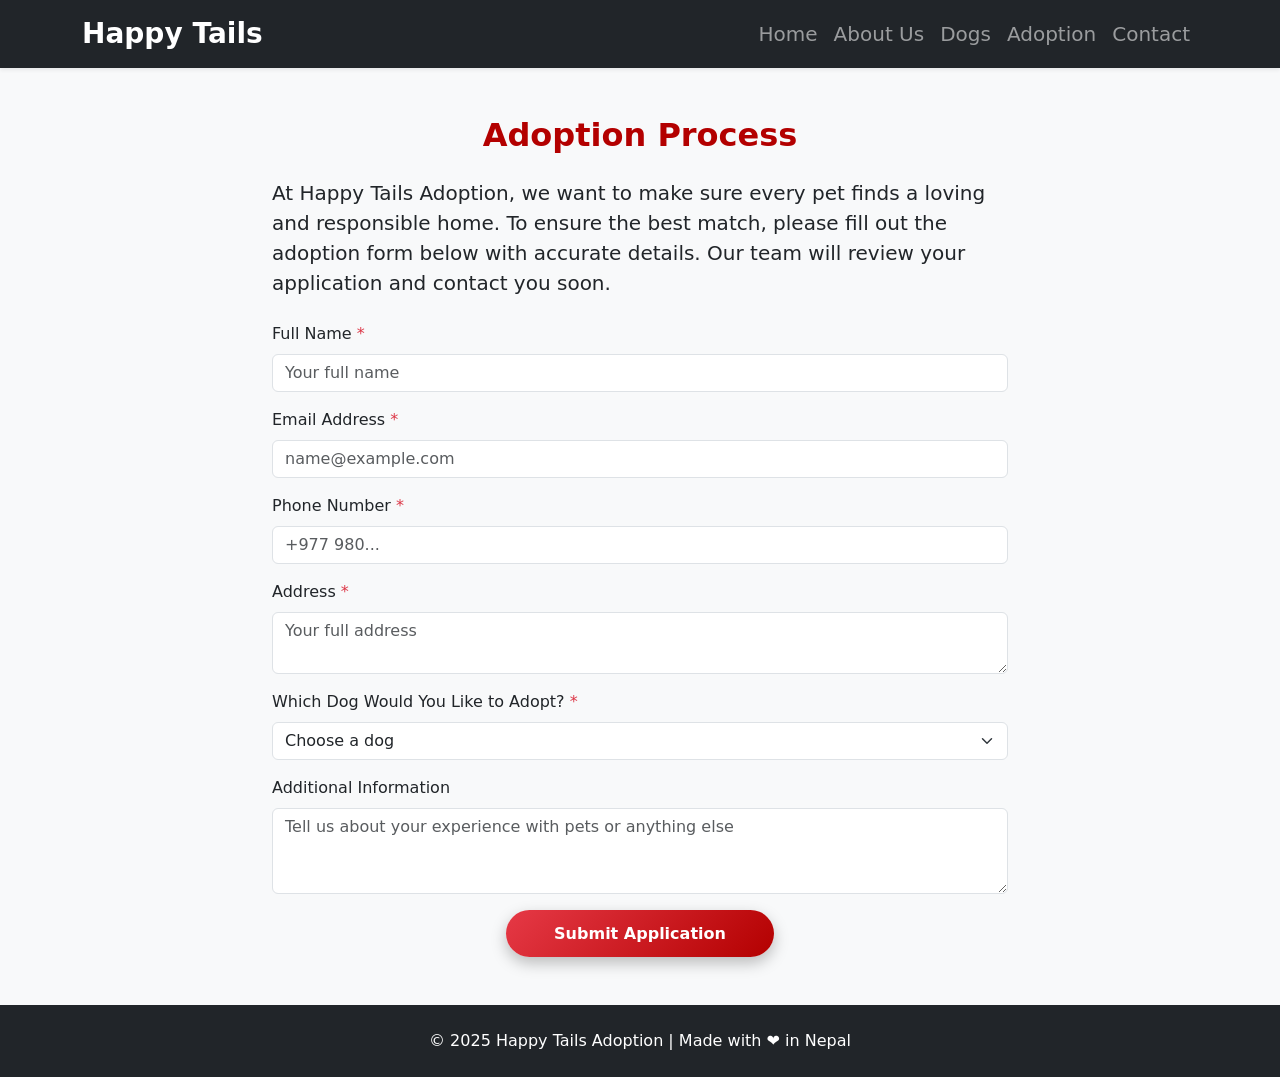
<file: adoption.html>
<!DOCTYPE html>
<html lang="en">
<head>
  <meta charset="UTF-8" />
  <meta name="viewport" content="width=device-width, initial-scale=1" />
  <title>Adoption Process - Happy Tails Adoption</title>
  <link href="https://cdn.jsdelivr.net/npm/bootstrap@5.3.0/dist/css/bootstrap.min.css" rel="stylesheet" />
  <style>
    body {
      background-color: #f8f9fa;
    }
    .btn-primary {
      background: linear-gradient(135deg, #e63946, #b30000);
      border: none;
      border-radius: 30px;
      padding: 0.7rem 2rem;
      font-weight: 700;
      box-shadow: 0 6px 15px rgba(0,0,0,0.25);
      transition: background 0.3s ease, transform 0.25s ease;
    }
    .btn-primary:hover {
      background: linear-gradient(135deg, #b30000, #800000);
      transform: scale(1.05);
    }
    .form-control:focus {
      box-shadow: none;
      border-color: #b30000;
    }
    h2 {
      color: #b30000;
      font-weight: 700;
    }
    footer {
      background-color: #212529;
      color: #fff;
    }
  </style>
</head>
<body>

<!-- Navbar -->
<nav class="navbar navbar-expand-lg navbar-dark bg-dark shadow-sm">
  <div class="container">
    <a class="navbar-brand fw-bold fs-3" href="index.html">Happy Tails</a>
    <button class="navbar-toggler" type="button" data-bs-toggle="collapse" data-bs-target="#navbarNav" 
      aria-controls="navbarNav" aria-expanded="false" aria-label="Toggle navigation">
      <span class="navbar-toggler-icon"></span>
    </button>
    
    <div class="collapse navbar-collapse justify-content-end" id="navbarNav">
      <ul class="navbar-nav fs-5">
        <li class="nav-item"><a class="nav-link" href="index.html">Home</a></li>
        <li class="nav-item"><a class="nav-link" href="about.html">About Us</a></li>
        <li class="nav-item"><a class="nav-link" href="dogs.html">Dogs</a></li>
        <li class="nav-item active"><a class="nav-link" href="adoption.html">Adoption</a></li>
        <li class="nav-item"><a class="nav-link" href="contact.html">Contact</a></li>
      </ul>
    </div>
  </div>
</nav>

<!-- Main Content -->
<main class="container my-5">
  <h2 class="mb-4 text-center">Adoption Process</h2>

  <div class="row justify-content-center">
    <div class="col-lg-8">

      <p class="lead mb-4">
        At Happy Tails Adoption, we want to make sure every pet finds a loving and responsible home.  
        To ensure the best match, please fill out the adoption form below with accurate details.  
        Our team will review your application and contact you soon.
      </p>

      <!-- Success Message -->
      <div id="successMessage" class="alert alert-success d-none" role="alert">
        🎉 Your application has been successfully submitted! We will contact you soon.
      </div>

      <form id="adoptionForm">
        <div class="mb-3">
          <label for="fullName" class="form-label">Full Name <span class="text-danger">*</span></label>
          <input type="text" class="form-control" id="fullName" placeholder="Your full name" required />
        </div>

        <div class="mb-3">
          <label for="emailAddress" class="form-label">Email Address <span class="text-danger">*</span></label>
          <input type="email" class="form-control" id="emailAddress" placeholder="name@example.com" required />
        </div>

        <div class="mb-3">
          <label for="phoneNumber" class="form-label">Phone Number <span class="text-danger">*</span></label>
          <input type="tel" class="form-control" id="phoneNumber" placeholder="+977 980..." required />
        </div>

        <div class="mb-3">
          <label for="address" class="form-label">Address <span class="text-danger">*</span></label>
          <textarea class="form-control" id="address" rows="2" placeholder="Your full address" required></textarea>
        </div>

        <div class="mb-3">
          <label for="dogChoice" class="form-label">Which Dog Would You Like to Adopt? <span class="text-danger">*</span></label>
          <select class="form-select" id="dogChoice" required>
            <option value="" selected disabled>Choose a dog</option>
            <option value="max">Max</option>
            <option value="luna">Luna</option>
            <option value="rocky">Rocky</option>
            <option value="bella">Bella</option>
            <option value="charlie">Charlie</option>
          </select>
        </div>

        <div class="mb-3">
          <label for="message" class="form-label">Additional Information</label>
          <textarea class="form-control" id="message" rows="3" placeholder="Tell us about your experience with pets or anything else"></textarea>
        </div>

        <div class="text-center">
          <button type="submit" class="btn btn-primary px-5">Submit Application</button>
        </div>
      </form>
    </div>
  </div>
</main>

<footer class="text-center py-4 mt-5">
  <p class="mb-0">&copy; 2025 Happy Tails Adoption | Made with ❤ in Nepal</p>
</footer>

<script src="https://cdn.jsdelivr.net/npm/bootstrap@5.3.0/dist/js/bootstrap.bundle.min.js"></script>

<!-- Form Script -->
<script>
document.getElementById("adoptionForm").addEventListener("submit", function(e) {
  e.preventDefault(); // Stop form from refreshing

  if (this.checkValidity()) {
    document.getElementById("successMessage").classList.remove("d-none");
    this.reset(); // Clear form after submit
  } else {
    this.reportValidity(); // Show browser validation errors
  }
});
</script>

</body>
</html>
</file>
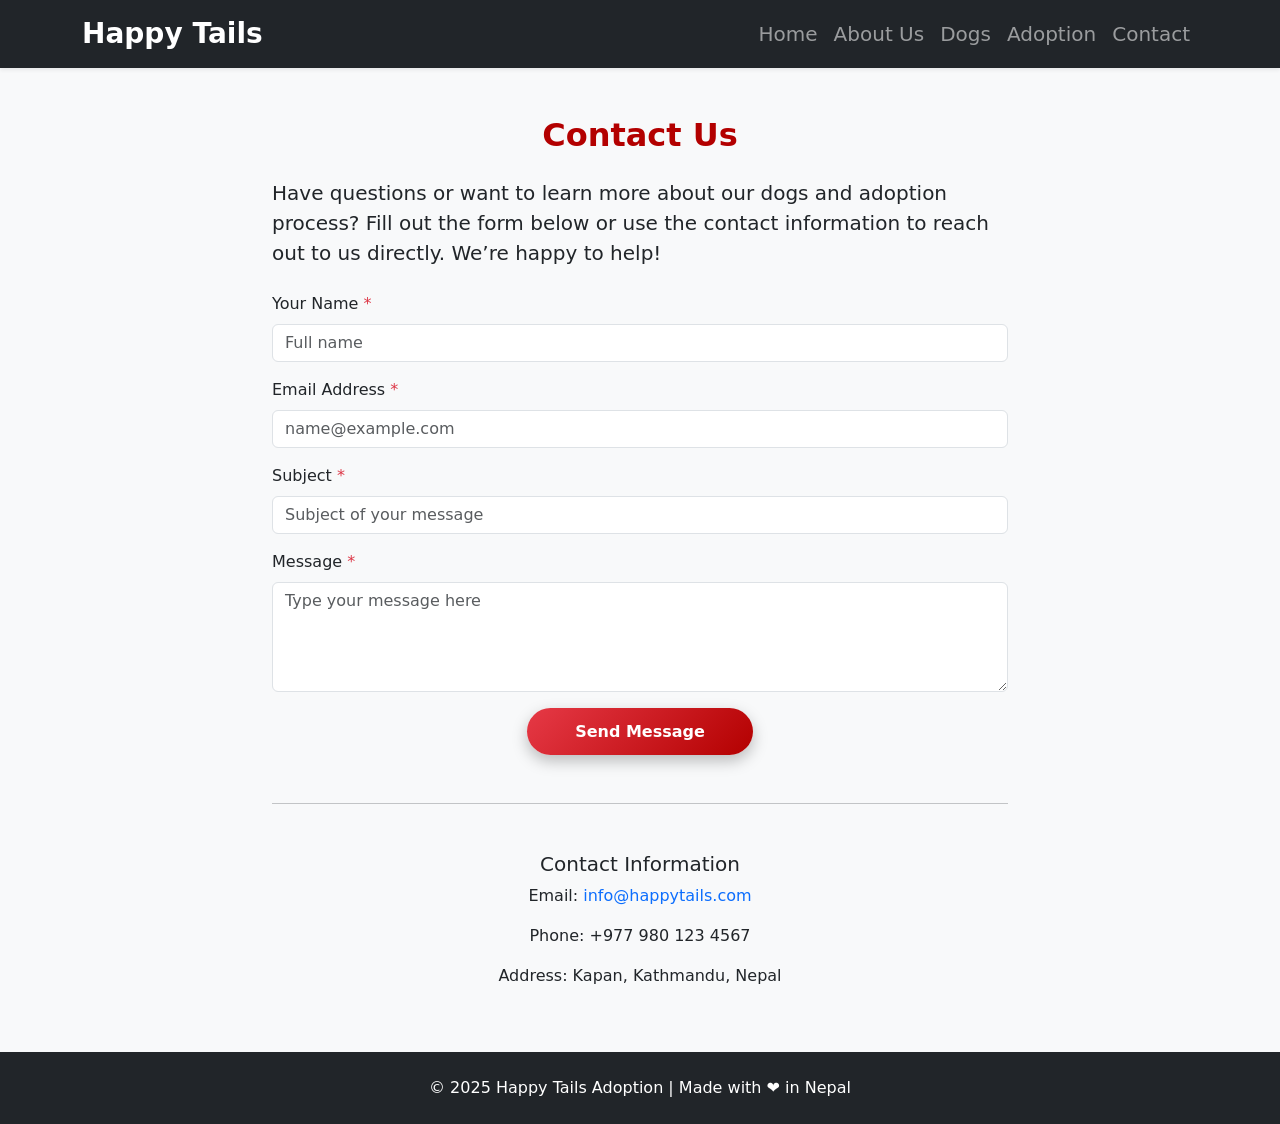
<file: contact.html>
<!DOCTYPE html>
<html lang="en">
<head>
  <meta charset="UTF-8" />
  <meta name="viewport" content="width=device-width, initial-scale=1" />
  <title>Contact Us - Happy Tails Adoption</title>
  <link href="https://cdn.jsdelivr.net/npm/bootstrap@5.3.0/dist/css/bootstrap.min.css" rel="stylesheet" />
  <style>
    body {
      background-color: #f8f9fa;
    }
    .btn-primary {
      background: linear-gradient(135deg, #e63946, #b30000);
      border: none;
      border-radius: 30px;
      padding: 0.7rem 2rem;
      font-weight: 700;
      box-shadow: 0 6px 15px rgba(0,0,0,0.25);
      transition: background 0.3s ease, transform 0.25s ease;
    }
    .btn-primary:hover {
      background: linear-gradient(135deg, #b30000, #800000);
      transform: scale(1.05);
    }
    .form-control:focus {
      box-shadow: none;
      border-color: #b30000;
    }
    h2 {
      color: #b30000;
      font-weight: 700;
    }
    footer {
      background-color: #212529;
      color: #fff;
    }
  </style>
</head>
<body>

<!-- Navbar -->
<nav class="navbar navbar-expand-lg navbar-dark bg-dark shadow-sm">
  <div class="container">
    <a class="navbar-brand fw-bold fs-3" href="index.html">Happy Tails</a>
    <button class="navbar-toggler" type="button" data-bs-toggle="collapse" data-bs-target="#navbarNav" 
      aria-controls="navbarNav" aria-expanded="false" aria-label="Toggle navigation">
      <span class="navbar-toggler-icon"></span>
    </button>
    
    <div class="collapse navbar-collapse justify-content-end" id="navbarNav">
      <ul class="navbar-nav fs-5">
        <li class="nav-item"><a class="nav-link" href="index.html">Home</a></li>
        <li class="nav-item"><a class="nav-link" href="about.html">About Us</a></li>
        <li class="nav-item"><a class="nav-link" href="dogs.html">Dogs</a></li>
        <li class="nav-item"><a class="nav-link" href="adoption.html">Adoption</a></li>
        <li class="nav-item active"><a class="nav-link" href="contact.html">Contact</a></li>
      </ul>
    </div>
  </div>
</nav>

<!-- Main Content -->
<main class="container my-5">
  <h2 class="mb-4 text-center">Contact Us</h2>
  <div class="row justify-content-center">
    <div class="col-lg-8">

      <p class="lead mb-4">
        Have questions or want to learn more about our dogs and adoption process?  
        Fill out the form below or use the contact information to reach out to us directly.  
        We’re happy to help!
      </p>

      <!-- Success Message -->
      <div id="contactSuccess" class="alert alert-success d-none" role="alert">
        ✅ Your message has been sent successfully! We’ll get back to you soon.
      </div>

      <form id="contactForm">
        <div class="mb-3">
          <label for="name" class="form-label">Your Name <span class="text-danger">*</span></label>
          <input type="text" class="form-control" id="name" placeholder="Full name" required />
        </div>

        <div class="mb-3">
          <label for="email" class="form-label">Email Address <span class="text-danger">*</span></label>
          <input type="email" class="form-control" id="email" placeholder="name@example.com" required />
        </div>

        <div class="mb-3">
          <label for="subject" class="form-label">Subject <span class="text-danger">*</span></label>
          <input type="text" class="form-control" id="subject" placeholder="Subject of your message" required />
        </div>

        <div class="mb-3">
          <label for="message" class="form-label">Message <span class="text-danger">*</span></label>
          <textarea class="form-control" id="message" rows="4" placeholder="Type your message here" required></textarea>
        </div>

        <div class="text-center">
          <button type="submit" class="btn btn-primary px-5">Send Message</button>
        </div>
      </form>

      <hr class="my-5" />

      <div class="text-center">
        <h5>Contact Information</h5>
        <p>Email: <a href="mailto:info@happytails.com" class="text-decoration-none">info@happytails.com</a></p>
        <p>Phone: +977 980 123 4567</p>
        <p>Address: Kapan, Kathmandu, Nepal</p>
      </div>
    </div>
  </div>
</main>

<footer class="text-center py-4 mt-5">
  <p class="mb-0">&copy; 2025 Happy Tails Adoption | Made with ❤ in Nepal</p>
</footer>

<script src="https://cdn.jsdelivr.net/npm/bootstrap@5.3.0/dist/js/bootstrap.bundle.min.js"></script>

<!-- Script for Success Message -->
<script>
document.getElementById("contactForm").addEventListener("submit", function(e) {
  e.preventDefault(); // Prevent page reload
  if (this.checkValidity()) {
    document.getElementById("contactSuccess").classList.remove("d-none");
    this.reset(); // Clear form
  } else {
    this.reportValidity();
  }
});
</script>

</body>
</html>
</file>
